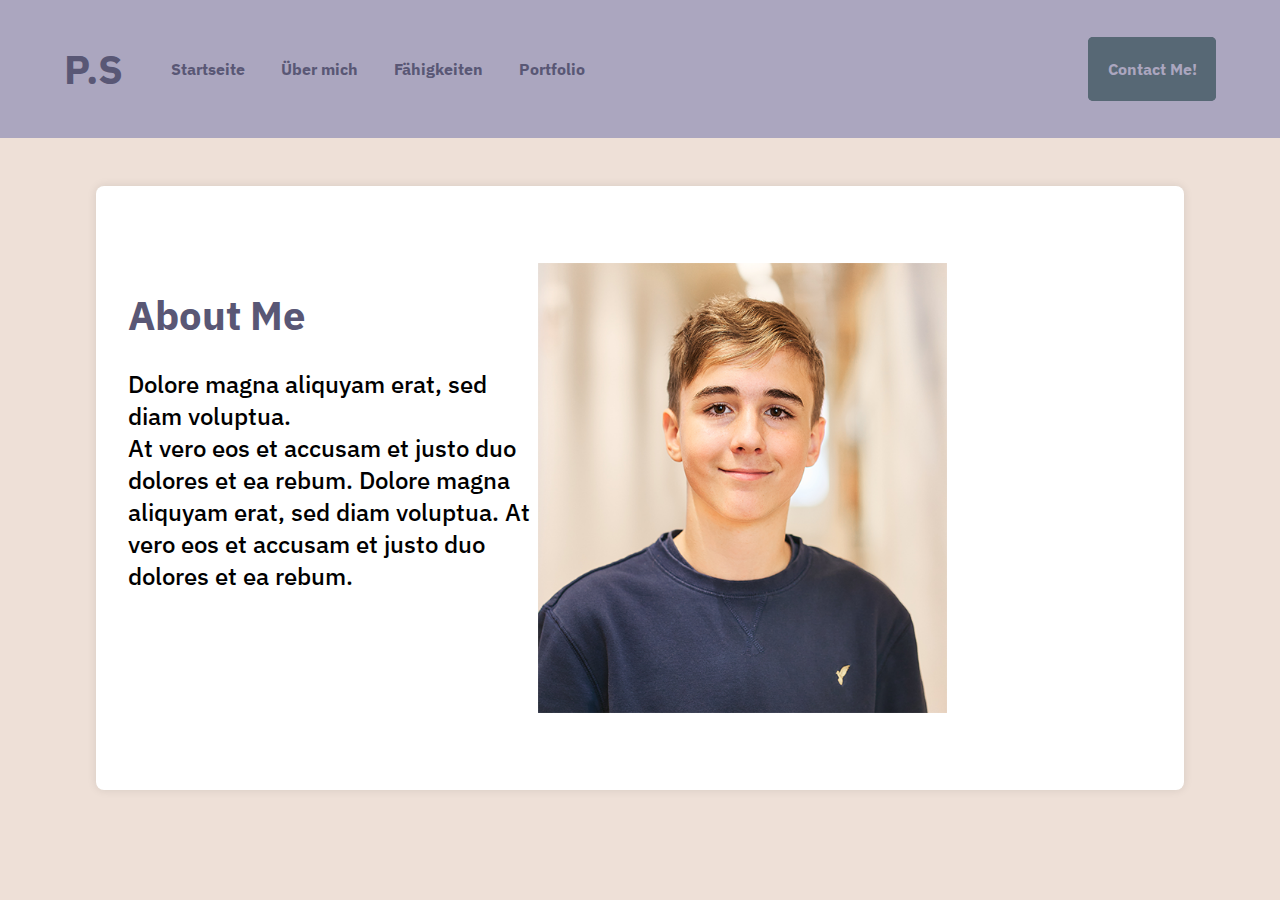
<file: About Me.html>
<!DOCTYPE html>
<html lang="de">
<head>
    <meta charset="UTF-8">
    <meta name="viewport" content="width=device-width, initial-scale=1.0">
    <title>About Me - Pascal Specht</title>
    <link rel="stylesheet" href="styles.css">
    <link rel="preconnect" href="https://fonts.googleapis.com">
    <link rel="preconnect" href="https://fonts.gstatic.com" crossorigin>
    <link href="https://fonts.googleapis.com/css2?family=IBM+Plex+Sans:ital,wght@0,100;0,200;0,300;0,400;0,500;0,600;0,700;1,100;1,200;1,300;1,400;1,500;1,600;1,700&display=swap" rel="stylesheet">
</head>
<body>
    <div class="header">
        <div class="left">
            <h1 class="logo">P.S</h1>
            <nav>
                <ul>
                    <li><a href="index.html">Startseite</a></li>
                    <li><a href="About%20Me.html">Über mich</a></li>
                    <li><a href="Skills.html">Fähigkeiten</a></li>
                    <li><a href="Portfolio.html">Portfolio</a></li>
                </ul>
            </nav>
        </div>
        <a href="Contacts.html" class="button" id="contacts"><div class="button">Contact Me!</div></a>
    </div>
<section>
<div id="contentP2">
    <div class="text">
        <h1>About Me</h1>
        <p>
            Dolore magna aliquyam erat, sed diam voluptua.
            <br>
            At vero eos et accusam et justo duo dolores et ea rebum.
            Dolore magna aliquyam erat, sed diam voluptua. At vero eos et accusam et justo duo dolores et ea rebum.
        </p>

    </div>
    <img class="media" src="psp_web.png">
</div>
</section>
</body>
</html>
</file>
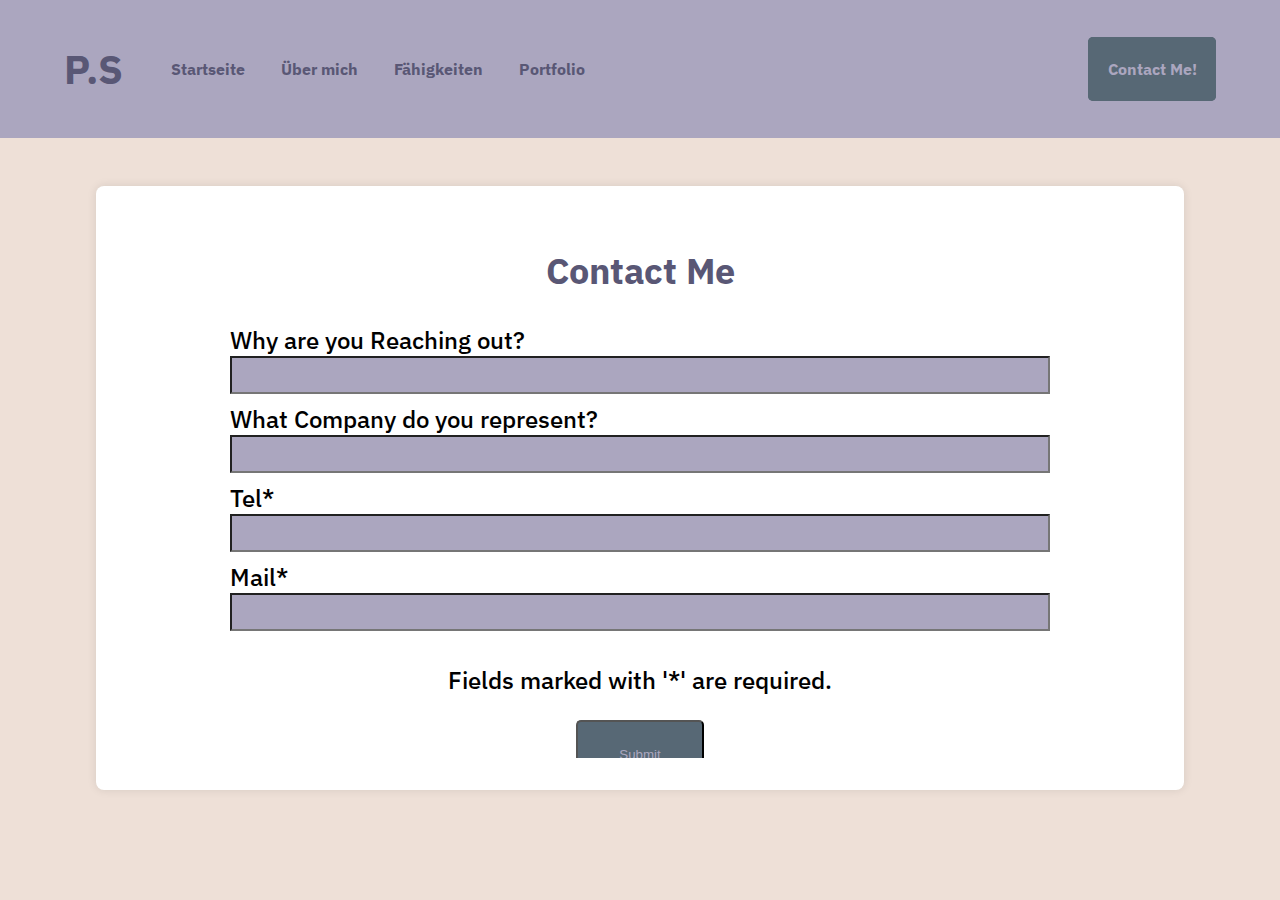
<file: Contacts.html>
<!DOCTYPE html>
<html lang="de">
<head>
    <meta charset="UTF-8">
    <meta name="viewport" content="width=device-width, initial-scale=1.0">
    <title>Home - Pascal Specht</title>
    <link rel="stylesheet" href="styles.css">
    <link rel="preconnect" href="https://fonts.googleapis.com">
    <link rel="preconnect" href="https://fonts.gstatic.com" crossorigin>
    <link href="https://fonts.googleapis.com/css2?family=IBM+Plex+Sans:ital,wght@0,100;0,200;0,300;0,400;0,500;0,600;0,700;1,100;1,200;1,300;1,400;1,500;1,600;1,700&display=swap" rel="stylesheet">
</head>
<body>
    <div class="header">
        <div class="left">
            <h1 class="logo">P.S</h1>
            <nav>
                <ul>
                    <li><a href="index.html">Startseite</a></li>
                    <li><a href="About%20Me.html">Über mich</a></li>
                    <li><a href="Skills.html">Fähigkeiten</a></li>
                    <li><a href="Portfolio.html">Portfolio</a></li>
                </ul>
            </nav>
        </div>
        <a href="Contacts.html" class="button" id="contacts"><div class="button">Contact Me!</div></a>
    </div>
<section>
        <form>
            <h2>Contact Me</h2>
            <div>
                <label for="reason">Why are you Reaching out?</label>
                <input type="text" id="reason" name="reason" rows="4" required/>
            </div>
            <div>
                <label for="company">What Company do you represent?</label>
                <input type="text" id="company" name="company" required>
            </div>
            <div>
                <label for="tel">Tel*</label>
                <input type="tel" id="tel" name="tel" required>
            </div>
            <div>
                <label for="email">Mail*</label>
                <input type="email" id="email" name="email" required>
            </div>
            <p>Fields marked with '*' are required.</p>
            <div>
                <button class="buttons submit" type="submit">Submit</button>
            </div>

        </form>
</section>
</body>
</html>
</file>
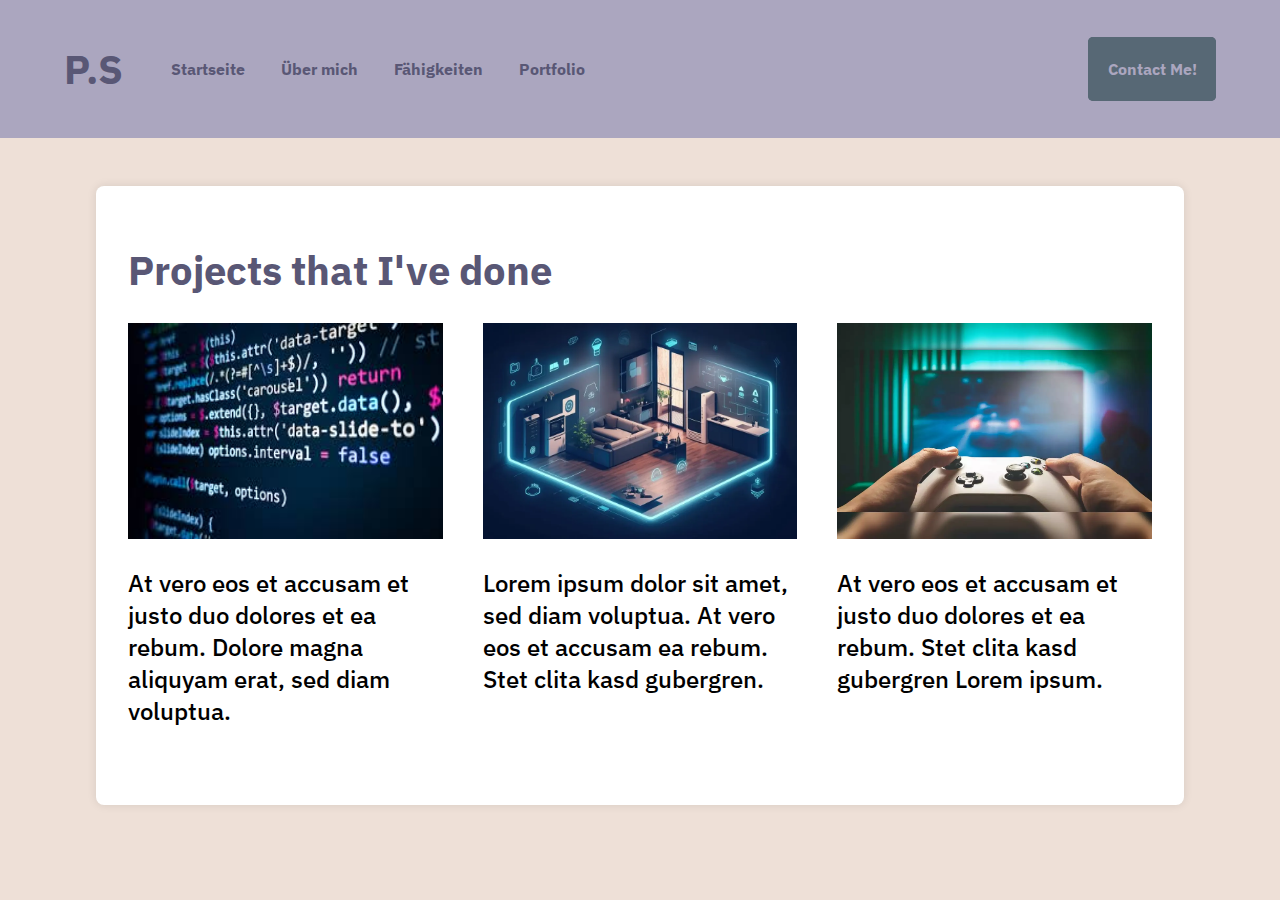
<file: Portfolio.html>
<!DOCTYPE html>
<html lang="de">
<head>
    <meta charset="UTF-8">
    <meta name="viewport" content="width=device-width, initial-scale=1.0">
    <title>Home - Pascal Specht</title>
    <link rel="stylesheet" href="styles.css">
    <link rel="preconnect" href="https://fonts.googleapis.com">
    <link rel="preconnect" href="https://fonts.gstatic.com" crossorigin>
    <link href="https://fonts.googleapis.com/css2?family=IBM+Plex+Sans:ital,wght@0,100;0,200;0,300;0,400;0,500;0,600;0,700;1,100;1,200;1,300;1,400;1,500;1,600;1,700&display=swap" rel="stylesheet">
</head>
<body>
    <div class="header">
        <div class="left">
            <h1 class="logo">P.S</h1>
            <nav>
                <ul>
                    <li><a href="index.html">Startseite</a></li>
                    <li><a href="About%20Me.html">Über mich</a></li>
                    <li><a href="Skills.html">Fähigkeiten</a></li>
                    <li><a href="Portfolio.html">Portfolio</a></li>
                </ul>
            </nav>
        </div>
        <a href="Contacts.html" class="button" id="contacts"><div class="button">Contact Me!</div></a>
    </div>
<section>
    <h1>Projects that I've done</h1>
    <div class="projects">
        <div class="project">
            <img class="prjimg" src="images.jpg">
            <p>
                At vero eos et accusam et justo duo dolores et ea rebum.
                Dolore magna aliquyam erat, sed diam voluptua.
            </p>
        </div>
        <div class="project">
            <img class="prjimg" src="iot.png">
            <p>
                Lorem ipsum dolor sit amet, sed diam voluptua.
                At vero eos et accusam ea rebum. Stet clita kasd gubergren.
            </p>
        </div>
        <div class="project">
            <img class="prjimg" src="game.png">
            <p>
                At vero eos et accusam et justo duo dolores et ea rebum. Stet clita kasd gubergren
                Lorem ipsum.
            </p>
        </div>
    </div>

</section>
</body>
</html>
</file>
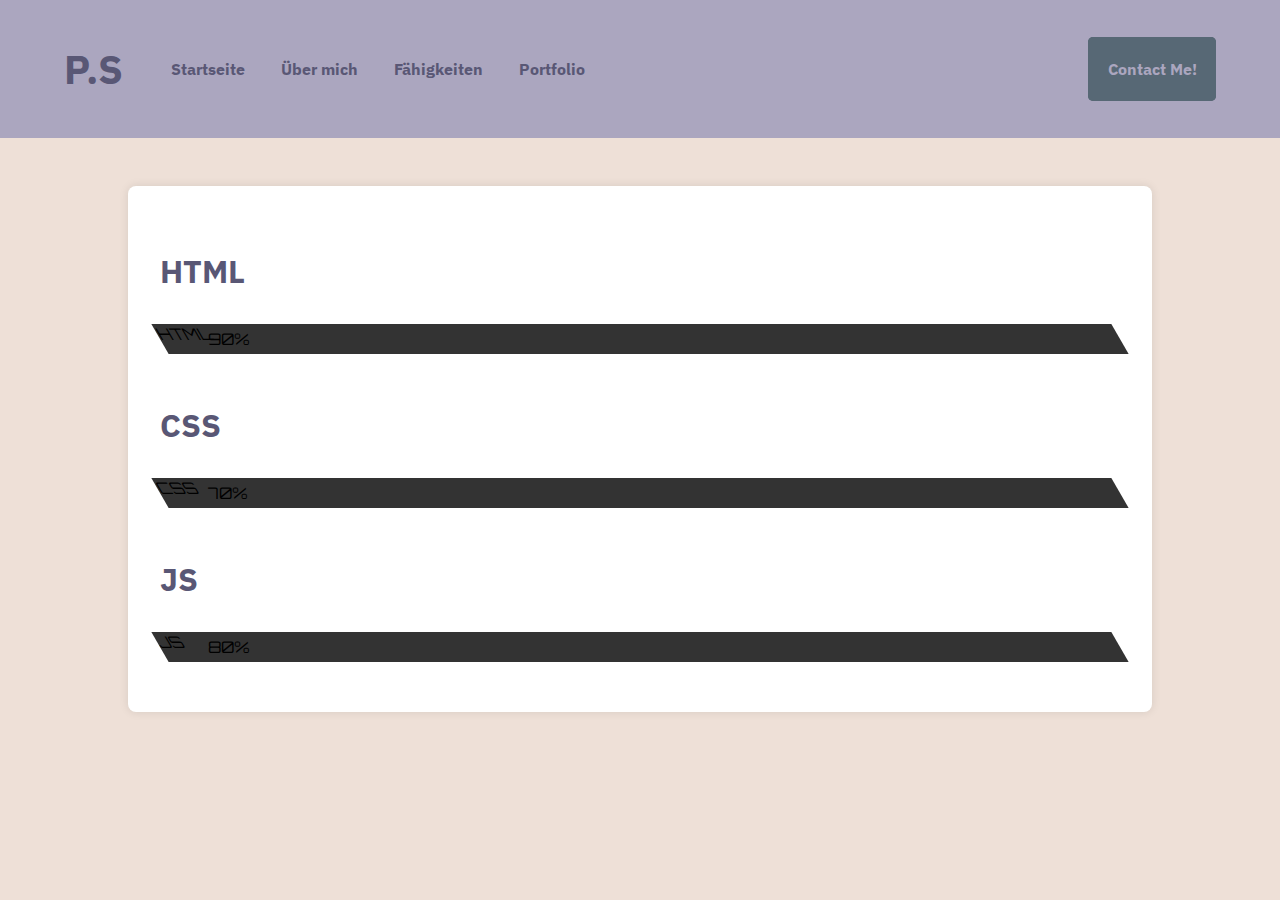
<file: Skills.html>
<!DOCTYPE html>
<html lang="de">
<head>
    <meta charset="UTF-8">
    <meta name="viewport" content="width=device-width, initial-scale=1.0">
    <title>Skills - Pascal Specht</title>
    <link rel="stylesheet" href="styles.css">
    <link rel="stylesheet" href="skills.css">
    <link rel="preconnect" href="https://fonts.googleapis.com">
    <link rel="preconnect" href="https://fonts.gstatic.com" crossorigin>
    <link href="https://fonts.googleapis.com/css2?family=IBM+Plex+Sans:ital,wght@0,100;0,200;0,300;0,400;0,500;0,600;0,700;1,100;1,200;1,300;1,400;1,500;1,600;1,700&display=swap" rel="stylesheet">
</head>
<body>
    <div class="header">
        <div class="left">
            <h1 class="logo">P.S</h1>
            <nav>
                <ul>
                    <li><a href="index.html">Startseite</a></li>
                    <li><a href="About%20Me.html">Über mich</a></li>
                    <li><a href="Skills.html">Fähigkeiten</a></li>
                    <li><a href="Portfolio.html">Portfolio</a></li>
                </ul>
            </nav>
        </div>
        <a href="Contacts.html" class="button" id="contacts"><div class="button">Contact Me!</div></a>
    </div>
<section>
    <h3>HTML</h3>
    <div class="range" style="--p:90">
        <div class="range__label">HTML</div>
    </div>
    <br>
    <h3>CSS</h3>
    <div class="range" style="--p:70">
        <div class="range__label">CSS</div>
    </div>
    <br>
    <h3>JS</h3>
    <div class="range" style="--p:80">
        <div class="range__label">JS</div>
    </div>
    <br>
</section>
</body>
</html>
</file>
<file: styles.css>
:root {
    --title:#595775;
    --primary:#ABA6BF;
    --secondary:#576875;
    --background:#EEE0D7;
    --links:#BF988F;
    --section:#FFFFFF;
}

body {
    margin: 0;
    padding: 0;
    background-color: var(--background);
}

.header {
    background-color: var(--primary);
    padding: 1rem 0;
    text-align: center;
    width: 100%;
    height:fit-content;
    position: sticky;
    display: flex;
    justify-content: space-between;
    top: 0;
}
nav{
    display: flex;
    align-items: center;
}
nav ul {
    list-style: none;
    padding: 0;
}

nav ul li {
    display: inline;
    margin: 0 1rem;
}

a {
    font-family: "IBM Plex Sans", sans-serif;
    font-weight: bold;
    font-style: normal;
    color: var(--title);
    text-decoration: none;
    text-align: center;
}

section {
    padding: 2rem;
    margin: 3rem auto;
    width: 80%;
    height: fit-content;
    background-color: var(--section);
    border-radius: 8px;
    box-shadow: 0 0 10px rgba(0, 0, 0, 0.1);
}

p,span,pre,label{
    font-family: "IBM Plex Sans", sans-serif;
    font-weight: 500;
    font-style: normal;
    color: #000000;
    font-size: 24px;
}

h1{
    font-family: "IBM Plex Sans", sans-serif;
    font-weight: bold;
    font-style: normal;
    color: var(--title);
    font-size: 40px;
}

h2{
    font-family: "IBM Plex Sans", sans-serif;
    font-weight: bold;
    font-style: normal;
    color: var(--title);
    font-size: 36px;
}

h3{
    font-family: "IBM Plex Sans", sans-serif;
    font-weight: bold;
    font-style: normal;
    color: var(--title);
    font-size: 32px;
}

h4{
    font-family: "IBM Plex Sans", sans-serif;
    font-weight: bold;
    font-style: normal;
    color: var(--title);
    font-size: 28px;
}

h5{
    font-family: "IBM Plex Sans", sans-serif;
    font-weight: normal;
    font-style: normal;
    color: var(--title);
    font-size: 28px;
}
h6{
    font-family: "IBM Plex Sans", sans-serif;
    font-weight: normal;
    font-style: italic;
    color: var(--title);
    font-size: 28px;
}


.button{
    color: var(--primary);
    background-color: var(--secondary);
    width: 30vw;
    line-height: 4rem;
    height: fit-content;
    border-radius: 5px;
    display: flex;
    place-self:center;
    align-items: center;
    justify-content: center;
}

.buttons{
    color: var(--primary);
    background-color: var(--secondary);
    width: 100%;
    line-height: 4rem;
    height: fit-content;
    border-radius: 5px;
    display: flex;
    place-self:center;
    align-items: center;
    justify-content: center;
}

#contacts{
    margin-right: 5%;
}

.logo{
    margin-right: 5%;
}

.left{
    display: flex;
    width: 50%;
    margin-left: 5%;
}

#contentP1{
    display: flex;
    margin: 2vh 0 2vh 0;
    height: max-content;
    width: inherit;
    justify-content: space-between;
}

#contentP2{
    display: flex;
    margin: 2vh 0 2vh 0;
    height: max-content;
    width: inherit;
    justify-content: space-evenly;
}
.media{
    max-width: 50%;
    display: none;
}


.projects{
    display:grid;
    grid-template-columns: repeat(1, 1fr); /* Three columns per row */
    grid-gap: 40px;
    height: max-content;

}

.project{
    width: 100%;
    height: max-content;
}

.prjimg{
    width: 100%;
    height: 60%;
}

form{
    height: 60vh;
    overflow: auto;
    display: flex;
    flex-wrap: wrap;
    justify-content: center;
    margin: 0 auto;
    width: 80%;
}
form div{
    width: 100%;
    height: max-content;
    display: flex;
    flex-wrap: wrap;
    margin-bottom: 1vh;
}
label{
    width: 100%;
}
input{
    background-color: var(--primary);
    width: 100%;
    height: 2rem;
}

.submit{
    margin: 0 auto;
}
@media screen and (min-width: 1064px) {
    body{
        overflow: clip;
    }

    #contentP1{
        margin: 5vh 0 5vh 0;
        height: 50vh;
    }

    #contentP2{
        margin: 5vh 0 5vh 0;
        height: 50vh;
    }

    .media{
        display:block;
    }

    .projects{
        display:grid;
        grid-template-columns: repeat(3, 1fr); /* Three columns per row */
        grid-gap: 40px;
        height: 50vh;
    }

    .project{
        height: 80%;
    }
    .buttons{
        color: var(--primary);
        background-color: var(--secondary);
        width: 10vw;
    }
    .button{
        width:10vw;
    }
}
</file>
<file: skills.css>
@import url('https://fonts.googleapis.com/css2?family=Orbitron&display=swap');
*, *:before, *:after {box-sizing:border-box;}


.range {
    position: relative;
    background-color: #333;
    width: 100%;
    height: 30px;
    transform: skew(30deg);
    font-family: 'Orbitron', monospace;

    &:before {
        --width: calc(var(--p) * 1%);

        content: '';
        position: absolute;
        top: 0;
        left: 0;
        width: 0;
        height: 100%;
        background-color: var(--secondary);
        z-index: 0;
        animation: load .5s forwards linear, glitch 2s infinite linear;
    }

    &:after {
        counter-reset: progress var(--p);
        content: counter(progress) '%';
        color: #000;
        position: absolute;
        left: 5%;
        top: 50%;
        transform: translateY(-50%) skewX(-30deg);
        z-index: 1;
    }

    &__label {
        transform: skew(-30deg) translateY(-100%);
        line-height: 1.5;
    }
}

@keyframes load {
    to {
        width: var(--width);
    }
}
</file>
